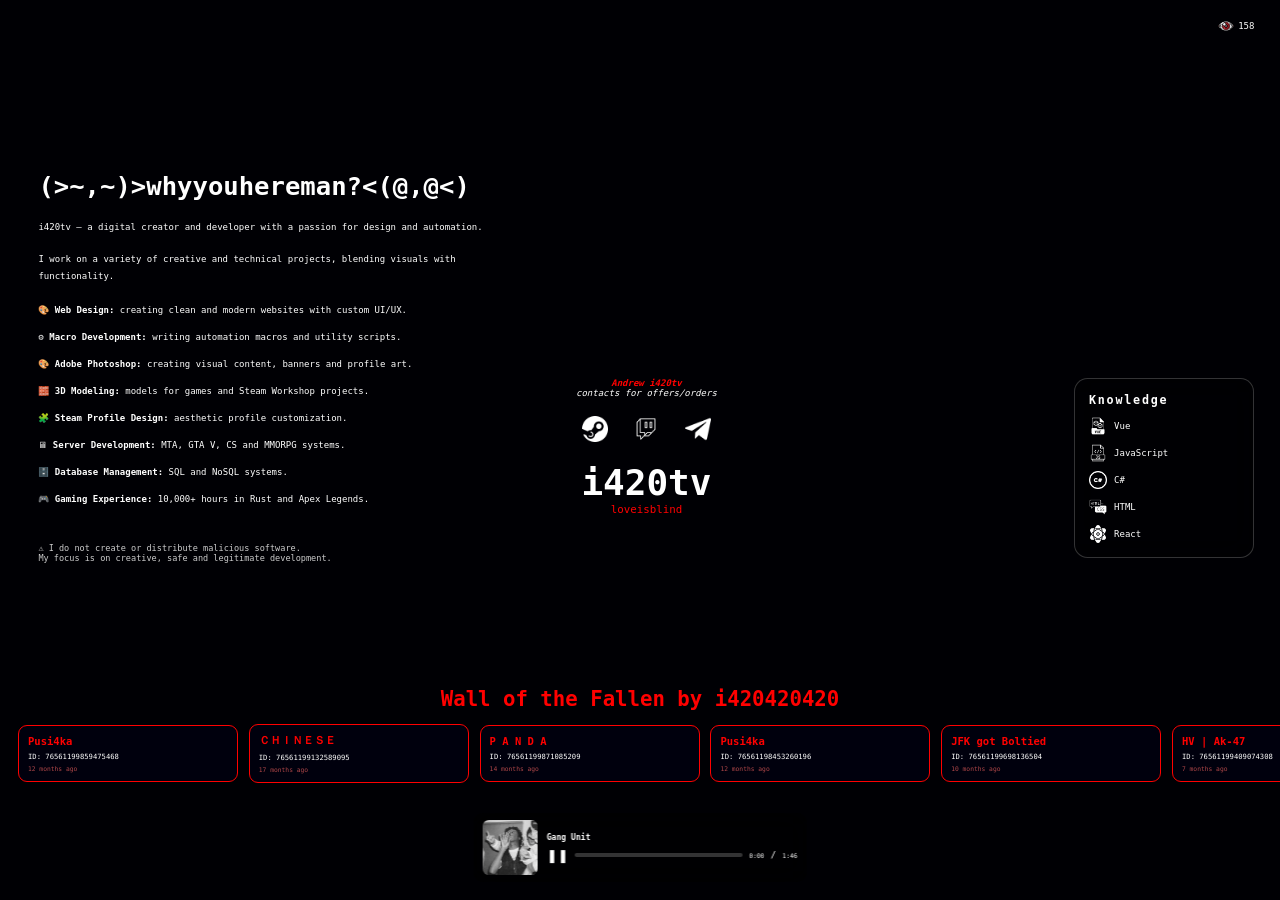
<file: i420tv.html>
﻿<!DOCTYPE html>
<html lang="en">
<head>
<meta charset="UTF-8" />
<meta name="viewport" content="width=device-width, initial-scale=1.0" />
<title>i420tv</title>

<link rel="shortcut icon" href="assets/icons/rose4.png" type="image/x-icon">

<style>
*{
    margin:0;
    padding:0;
    box-sizing:border-box;
}

:root{
    --text:#ffffff;
    --red:#ff0000;
}

html{
    font-size:clamp(9px,.6vw,12px);
}

body{
    width:100vw;
    min-height:100vh;
    overflow-x:hidden;
    overflow-y:auto;
    background:#000;
    font-family:monospace;
    color:var(--text);
}

#myVideo{
    position:fixed;
    inset:0;
    width:100%;
    height:100%;
    object-fit:cover;
    z-index:-2;
    filter:saturate(1.1) brightness(.75);
}

.overlay{
    position:fixed;
    inset:0;
    background:rgba(0,0,20,.2);
    z-index:-1;
}

.main-layout{
    position:relative;
    width:100%;
    min-height:100vh;
    display:flex;
    flex-direction:column;
    align-items:center;
    padding-bottom:18vh;
}

/* ANIMATIONS */

@keyframes fadeUp{
    from{
        opacity:0;
        transform:translateY(30px);
    }

    to{
        opacity:1;
        transform:translateY(0);
    }
}

@keyframes glow{
    from{
        text-shadow:0 0 5px rgba(255,255,255,.2);
    }

    to{
        text-shadow:
        0 0 10px rgba(255,255,255,.6),
        0 0 20px rgba(255,255,255,.3);
    }
}

/* VIEWERS */

.viewers-counter{
    position:absolute;
    top:2vh;
    right:2vw;

    display:flex;
    align-items:center;
    gap:.5rem;

    z-index:10;

    font-size:clamp(.8rem,.8vw,1rem);
}

.eye-icon{
    width:clamp(16px,1.2vw,22px);
}

/* PORTFOLIO */

.portfolio{
    position:absolute;

    top:19vh;
    left:3vw;

    width:36vw;
    max-width:850px;

    z-index:5;

    animation:fadeUp 1s ease forwards;
}

.portfolio-title{
    font-size:clamp(1.5rem,2vw,3rem);
    margin-bottom:2vh;
}

.portfolio-text{
    font-size:clamp(.8rem,.8vw,1rem);
    line-height:1.8;
    margin-bottom:2vh;
}

.portfolio-list{
    list-style:none;

    display:flex;
    flex-direction:column;
    gap:1.2vh;
}

.portfolio-list li{
    font-size:clamp(.75rem,.8vw,1rem);
    line-height:1.8;
}

.portfolio-note{
    margin-top:4vh;
    opacity:.8;

    font-size:clamp(.7rem,.75vw,.95rem);
}

/* CENTER */

.center-content{
    position:absolute;
    left:45%;
    top:42%;
    transform:translate(-50%,-50%) scale(.92);

    display:flex;
    flex-direction:column;
    align-items:center;
    gap:2vh;

    z-index:5;

    opacity:0;
    animation:fadeUp 1.2s ease forwards;
    animation-delay:.2s;
}

.news,
.news2{
    text-align:center;
    font-size:clamp(.8rem,.8vw,1rem);
}

.news a{
    color:var(--red);
    text-decoration:none;
    font-style:italic;
}

.news2 a{
    color:white;
    text-decoration:none;
    font-style:italic;
}

.social-links{
    display:flex;
    align-items:center;
    gap:2vw;
}

.social-links img{
    width:clamp(26px,2vw,42px);

    transition:
    transform .25s ease,
    opacity .25s ease;
}

.social-links img:hover{
    transform:scale(1.12);
}

.brand-box{
    text-align:center;
}

.brand-header{
    font-size:clamp(2rem,3vw,4rem);
    animation:glow 3s ease-in-out infinite alternate;
}

.brand-sub{
    color:var(--red);
    font-size:clamp(.9rem,1vw,1.2rem);
}

/* KNOWLEDGE */

.knowledge-block{
    position:absolute;
    top:42%;
    right:2vw;

    transform:translateY(-50%) scale(.92);

    width:14vw;
    min-width:180px;
    max-width:260px;

    padding:1.5rem;

    background:rgba(0,0,0,.15);

    border:1px solid rgba(255,255,255,.2);

    border-radius:1.5rem;

    backdrop-filter:blur(15px);

    z-index:5;

    opacity:0;
    animation:fadeUp 1.4s ease forwards;
    animation-delay:.4s;

    transition:
    transform .25s ease,
    box-shadow .25s ease;
}

.knowledge-block:hover{
    box-shadow:0 0 25px rgba(255,255,255,.08);
}

.knowledge-title{
    margin-bottom:1.2rem;
    font-size:clamp(1rem,1vw,1.3rem);
    letter-spacing:.2rem;
}

.knowledge-list{
    list-style:none;

    display:flex;
    flex-direction:column;
    gap:1rem;
}

.knowledge-list li{
    display:flex;
    align-items:center;
    gap:.8rem;

    font-size:clamp(.8rem,.8vw,1rem);
}

.knowledge-list img{
    width:clamp(18px,1.2vw,24px);
}

/* BAN WALL */

.ban-wall{
    position:fixed;
    left:0;
    bottom:12vh;
    width:100vw;
    overflow:hidden;
    padding:1rem 0;
    z-index:15;
}

.ban-title{
    width:100%;
    text-align:center;
    color:var(--red);
    margin-bottom:1.5rem;
    font-size:clamp(1.3rem,2vw,2.3rem);
}

.ban-track{
    display:flex;
    align-items:center;
    gap:1.2rem;
    width:max-content;
    min-width:100%;
    animation:scroll 40s linear infinite;
    padding:0 2rem;
}

.ban-card{
    position:relative;
    min-width:clamp(220px,16vw,300px);
    padding:1rem;
    border-radius:1rem;
    background:rgba(0,0,20,.6);
    border:1px solid var(--red);
    backdrop-filter:blur(12px);
    display:flex;
    flex-direction:column;
    justify-content:center;
    backdrop-filter:blur(12px);
    transition:
    transform .25s ease,
    box-shadow .25s ease;
    opacity:0;
    animation:fadeUp .8s ease forwards;
    z-index:1;
    cursor:pointer;
    text-decoration:none;
    color:white;
}

.ban-card:hover{
    transform:scale(1.05);

    box-shadow:0 0 15px rgba(255,0,0,.5);

    z-index:20;
}

.ban-card h3{
    color:var(--red);
    margin-bottom:.5rem;
}

.ban-card p{
    font-size:.8rem;
    margin-bottom:.5rem;
}

.ban-card span{
    opacity:.7;
    font-size:.7rem;
    color: #fa6563;
}

@keyframes scroll{
    from{
        transform:translateX(0);
    }

    to{
        transform:translateX(-50%);
    }
}

/* AUDIO */

.audio-player{
    position:fixed;
    left:50%;
    bottom:2vh;
    transform:translateX(-50%);
    z-index:100;
    width:26vw;
    min-width:280px;
    max-width:420px;

    display:flex;
    align-items:center;
    gap:1rem;

    padding:.8rem 1rem;

    border-radius:1.2rem;

    background:rgba(0,0,0,.45);

    backdrop-filter:blur(12px);

    transition:
    transform .25s ease,
    box-shadow .25s ease;
}

.audio-player:hover{
    box-shadow:0 0 20px rgba(255,255,255,.08);
}

.cover{
    width:55px;
    height:55px;

    border-radius:.7rem;
}

.audio-info{
    flex:1;
}

.track-title{
    margin-bottom:.7rem;
    font-size:.9rem;
}

.controls{
    display:flex;
    align-items:center;
    gap:.7rem;
}

.play-btn{
    background:none;
    border:none;
    color:white;
    cursor:pointer;
}

.progress{
    flex:1;
    height:4px;

    border-radius:999px;

    background:rgba(255,255,255,.2);

    overflow:hidden;
}

.progress-bar{
    width:0%;
    height:100%;
    background:white;
}

.time{
    font-size:.7rem;
}

/* MOBILE */

@media (max-width:900px){

    body{
        overflow-y:auto;
        overflow-x:hidden;
    }

    .main-layout{
        min-height:180vh;
    }

    .portfolio{
        width:90vw;
        left:5vw;
        top:6vh;
    }

    .center-content{
        top:58vh;
    }

    .knowledge-block{
        position:relative;

        top:auto;
        right:auto;

        transform:none;

        width:90vw;
        max-width:none;

        margin:0 auto;

        margin-top:90vh;
    }

    .social-links{
        gap:8vw;
    }

    .ban-wall{
        bottom:14vh;
        width:100vw;
    }

    .audio-player{
        width:90vw;
    }
}
</style>
</head>

<body>

<video autoplay muted loop id="myVideo">
    <source src="18b7ac41-5958-443e-b06f-1a2c0c08a2cd.mp4" type="video/mp4">
</video>

<div class="overlay"></div>

<div class="main-layout">

<div class="viewers-counter">
    <img src="assets/icons/eye.png" alt="Eye" class="eye-icon">
    <span id="viewerCount">158</span>
</div>

<section class="portfolio">

<h2 class="portfolio-title">(>~,~)>whyyouhereman?<(@,@<)</h2>

<p class="portfolio-text">
i420tv — a digital creator and developer with a passion for design and automation.<br><br>
I work on a variety of creative and technical projects, blending visuals with functionality.
</p>

<ul class="portfolio-list">
<li>🎨 <strong>Web Design:</strong> creating clean and modern websites with custom UI/UX.</li>

<li>⚙️ <strong>Macro Development:</strong> writing automation macros and utility scripts.</li>

<li>🎨 <strong>Adobe Photoshop:</strong> creating visual content, banners and profile art.</li>

<li>🧱 <strong>3D Modeling:</strong> models for games and Steam Workshop projects.</li>

<li>🧩 <strong>Steam Profile Design:</strong> aesthetic profile customization.</li>

<li>🖥 <strong>Server Development:</strong> MTA, GTA V, CS and MMORPG systems.</li>

<li>🗄️ <strong>Database Management:</strong> SQL and NoSQL systems.</li>

<li>🎮 <strong>Gaming Experience:</strong> 10,000+ hours in Rust and Apex Legends.</li>
</ul>

<p class="portfolio-note">
⚠️ I do not create or distribute malicious software.<br>
My focus is on creative, safe and legitimate development.
</p>

</section>

<div class="center-content">

<div>
<div class="news">
<a href="https://t.me/grimac3" target="_blank"><b>Andrew i420tv</b></a>
</div>

<div class="news2">
<a href="https://t.me/grimac3" target="_blank">contacts for offers/orders</a>
</div>
</div>

<div class="social-links">
<a href="https://steamcommunity.com/id/i420420420/" target="_blank">
<img src="assets/icons/steam.png" alt="Steam">
</a>

<a href="https://twitch.tv/i420ttv" target="_blank">
<img src="assets/icons/twitch.png" alt="Twitch">
</a>

<a href="https://t.me/grimac3" target="_blank">
<img src="assets/icons/discord.png" alt="Discord">
</a>
</div>

<div class="brand-box">
<h1 class="brand-header">i420tv</h1>
<div class="brand-sub">loveisblind</div>
</div>

</div>

<div class="knowledge-block">

<h3 class="knowledge-title">Knowledge</h3>

<ul class="knowledge-list">
<li><img src="assets/icons/vue.png"> Vue</li>
<li><img src="assets/icons/js.png"> JavaScript</li>
<li><img src="assets/icons/csharp.png"> C#</li>
<li><img src="assets/icons/html.png"> HTML</li>
<li><img src="assets/icons/react.png"> React</li>
</ul>

</div>

<section class="ban-wall">

<h2 class="ban-title">Wall of the Fallen by i420420420</h2>

<div class="ban-track" id="banTrack"></div>

</section>

<div class="audio-player">

<img src="assets/icons/ed190e8e-62f0-4cd0-8984-5760d9195af0.png" class="cover">

<div class="audio-info">

<h3 class="track-title">Gang Unit</h3>

<div class="controls">
<button id="playBtn" class="play-btn">❚❚</button>

<div class="progress">
<div id="progressBar" class="progress-bar"></div>
</div>

<span id="currentTime" class="time">0:00</span>
/
<span id="duration" class="time">0:00</span>

</div>
</div>

<audio id="player" src="assets/audio/mirrors2.mp3"></audio>

</div>

</div>

<script>
const counter=document.getElementById('viewerCount');

setInterval(()=>{
    let current=parseInt(counter.innerText);

    current += Math.floor(Math.random()*3);

    counter.innerText=current;
},2000);
</script>

<script>
const player=document.getElementById('player');
const playBtn=document.getElementById('playBtn');
const progressBar=document.getElementById('progressBar');
const currentTimeElem=document.getElementById('currentTime');
const durationElem=document.getElementById('duration');

function formatTime(seconds){
    const m=Math.floor(seconds/60);
    const s=Math.floor(seconds%60);

    return `${m}:${s < 10 ? '0' : ''}${s}`;
}

playBtn.addEventListener('click',()=>{

    if(player.paused){
        player.play();
        playBtn.textContent='❚❚';
    }

    else{
        player.pause();
        playBtn.textContent='▶';
    }
});

player.addEventListener('timeupdate',()=>{

    const progress=(player.currentTime/player.duration)*100;

    progressBar.style.width=progress + '%';

    currentTimeElem.textContent=formatTime(player.currentTime);
});

player.addEventListener('loadedmetadata',()=>{

    durationElem.textContent=formatTime(player.duration);
});

window.addEventListener('DOMContentLoaded',()=>{

    player.volume=.8;

    player.play().catch(()=>{});
});
</script>

<script>
const bannedPlayers=[
{name:"Pusi4ka",steamid:"76561199859475468",bannedAt:"2025-11-18",link:"https://steamcommunity.com/profiles/76561199859475468"},
{name:"ＣＨＩＮＥＳＥ",steamid:"76561199132589095",bannedAt:"2025-06-27",link:"https://steamcommunity.com/profiles/76561199132589095"},
{name:"P A N D A",steamid:"76561199871085209",bannedAt:"2025-09-12",link:"https://steamcommunity.com/profiles/76561199871085209"},
{name:"Pusi4ka",steamid:"76561198453260196",bannedAt:"2025-11-18",link:"https://steamcommunity.com/profiles/76561198453260196"},
{name:"JFK got Boltied",steamid:"76561199698136504",bannedAt:"2026-01-31",link:"https://steamcommunity.com/profiles/76561199698136504"},
{name:"HV | Ak-47",steamid:"76561199409074308",bannedAt:"2026-04-13",link:"https://steamcommunity.com/profiles/76561199409074308"},
{name:"qwertwis99",steamid:"76561199799549200",bannedAt:"2025-01-30",link:"https://steamcommunity.com/profiles/76561199799549200"},
{name:"FORS I Gion",steamid:"76561199890391233",bannedAt:"2025-11-15",link:"https://steamcommunity.com/profiles/76561199890391233"},
{name:"123",steamid:"76561198769484265",bannedAt:"2025-11-22",link:"https://steamcommunity.com/profiles/76561198769484265"},
{name:"ＳムY么乙ツ",steamid:"76561198766100176",bannedAt:"2025-12-10",link:"https://steamcommunity.com/profiles/76561198766100176"},
{name:"LeninLive",steamid:"76561199856216693",bannedAt:"2026-02-15",link:"https://steamcommunity.com/profiles/76561199856216693"},
{name:"melee owner",steamid:"76561198753522641",bannedAt:"2026-04-16",link:"https://steamcommunity.com/profiles/76561198753522641"},
{name:"Traiz",steamid:"76561199649938161",bannedAt:"2025-09-11",link:"https://steamcommunity.com/profiles/76561199649938161"},
{name:"Yort",steamid:"76561198752888438",bannedAt:"2026-01-22",link:"https://steamcommunity.com/profiles/76561198752888438"},
{name:"123",steamid:"76561198743599731",bannedAt:"2026-02-25",link:"https://steamcommunity.com/profiles/76561198743599731"},
{name:"Bad boy",steamid:"76561198770769366",bannedAt:"2026-03-20",link:"https://steamcommunity.com/profiles/76561198770769366"},
{name:"TyTI",steamid:"76561198247630956",bannedAt:"2026-04-25",link:"https://steamcommunity.com/profiles/76561198247630956"},
{name:"тізбекті ит",steamid:"76561198709782153",bannedAt:"2026-05-04",link:"https://steamcommunity.com/profiles/76561198709782153"},
{name:"yayayaya",steamid:"76561199409898242",bannedAt:"2026-01-24",link:"https://steamcommunity.com/profiles/76561199409898242"},
{name:"zeen",steamid:"76561199878381925",bannedAt:"2026-01-07",link:"https://steamcommunity.com/profiles/76561199878381925"},
{name:"hone",steamid:"76561198886537979",bannedAt:"2025-02-27",link:"https://steamcommunity.com/profiles/76561198886537979"},
{name:"fullfocus фигурка",steamid:"76561199871370851",bannedAt:"2025-07-16",link:"https://steamcommunity.com/profiles/76561199871370851"},
{name:"322 I NEKO",steamid:"76561198764661130",bannedAt:"2026-05-22",link:"https://steamcommunity.com/profiles/76561198764661130"},
{name:"FORS I KAIZA",steamid:"76561198979977389",bannedAt:"2026-02-07",link:"https://steamcommunity.com/profiles/76561198979977389"},
{name:"xm",steamid:"76561199065848752",bannedAt:"2025-12-09",link:"https://steamcommunity.com/profiles/76561199065848752"},
{name:"mersace",steamid:"76561199780749164",bannedAt:"2026-04-06",link:"https://steamcommunity.com/profiles/76561199780749164"},
{name:"kampfochse2.0 ",steamid:"76561198850397599",bannedAt:"2026-05-13",link:"https://steamcommunity.com/profiles/76561198850397599"},
{name:"rtx 4050",steamid:"76561198704581373",bannedAt:"2026-05-13",link:"https://steamcommunity.com/profiles/76561198704581373"},
{name:"werlldy",steamid:"76561198703424277",bannedAt:"2026-05-16",link:"https://steamcommunity.com/profiles/76561198703424277"},
{name:"Donald pump",steamid:"76561199409672094",bannedAt:"2026-02-15",link:"https://steamcommunity.com/profiles/76561199409672094"}
];

function timeSince(date){

    const seconds=Math.floor((new Date()-new Date(date))/1000);

    const intervals={
        year:31536000,
        month:2592000,
        day:86400,
        hour:3600,
        minute:60
    };

    for(let key in intervals){

        const value=Math.floor(seconds/intervals[key]);

        if(value>1){
            return value + " " + key + "s ago";
        }
    }

    return "just now";
}

const track=document.getElementById("banTrack");

function createCards(){

    bannedPlayers.forEach((p,index)=>{

        const card=document.createElement("a");

        card.className="ban-card";
        card.href=p.link;
        card.target="_blank";

        card.style.animationDelay=`${index * .08}s`;

        card.innerHTML=`
        <h3>${p.name}</h3>
        <p>ID: ${p.steamid}</p>
        <span>${timeSince(p.bannedAt)}</span>
        `;

        track.appendChild(card);
    });

    track.innerHTML += track.innerHTML;
}

createCards();
</script>

</body>
</html>
</file>
